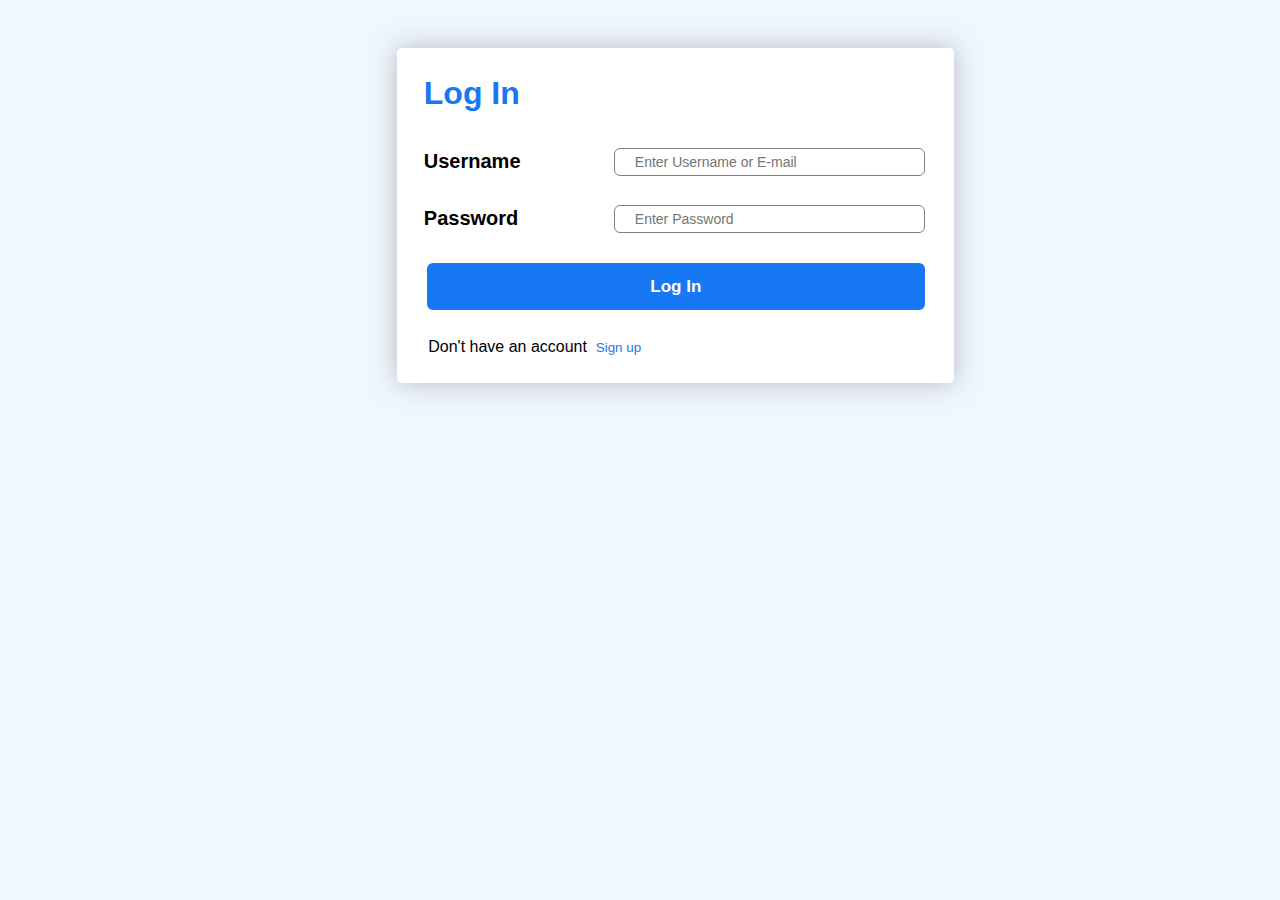
<file: html/index.html>
<!DOCTYPE html>
<html lang="en">
  <head>
    <meta charset="UTF-8" />
    <meta http-equiv="X-UA-Compatible" content="IE=edge" />
    <meta name="viewport" content="width=device-width, initial-scale=1.0" />
    <link rel="stylesheet" href="/style.css" />
    <title>Log in</title>
  </head>
  <body>
    <div class="log">
      <form class="Lfrm">
        <h1 class="ragi">Log In</h1>
        <span class="flexRow">
          <label for="Vusername" class="lab labMar">Username </label>
          <input
            type="text"
            id="Vusername"
            class="inw"
            placeholder="Enter Username or E-mail"
            required
        /></span>

        <span class="flexRow">
          <label for="Vpassword" class="lab labMar">Password</label>
          <input
            type="password"
            id="Vpassword"
            class="inw"
            placeholder="Enter Password"
            required
        /></span>
        <a class="logHref" href="">
          <button type="button" id="Lsub" class="btn hwBtn">Log In</button>
        </a>

        <!-- sign up btn -->
        <p>
          &nbsp;Don't have an account&nbsp;
          <a href="/html/reg.html">
            <button type="button" class="Lbtn JLbtn">Sign up</button></a
          >
        </p>
      </form>
    </div>

    <!-- <script src="/JS/jquery-3.6.0.min.js"></script> -->
    <script
      src="https://code.jquery.com/jquery-3.6.1.js"
      integrity="sha256-3zlB5s2uwoUzrXK3BT7AX3FyvojsraNFxCc2vC/7pNI="
      crossorigin="anonymous"
    ></script>
    <script src="/JS/login.js"></script>
  </body>
</html>
</file>
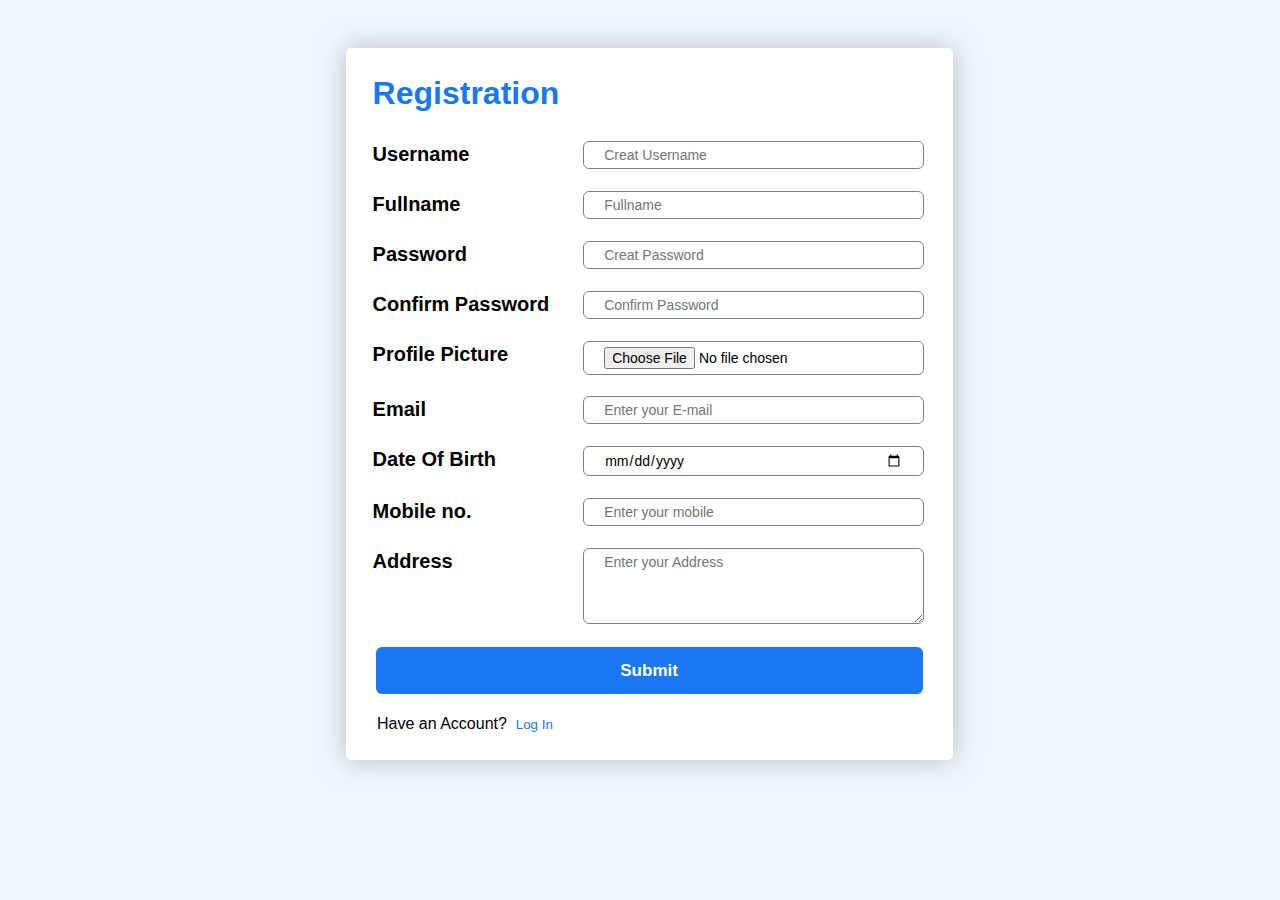
<file: html/reg.html>
<!DOCTYPE html>
<html lang="en">
  <head>
    <meta charset="UTF-8" />
    <meta http-equiv="X-UA-Compatible" content="IE=edge" />
    <meta name="viewport" content="width=device-width, initial-scale=1.0" />
    <link rel="stylesheet" href="/style.css" />
    <title>Registration</title>
  </head>
  <body>
    <div class="cent">
      <form class="frm">
        <h1 class="ragi">Registration</h1>
        <div class="us">
          <span class="flexRow">
            <label for="username" class="lab labMar">Username </label>
            <input
              type="text"
              id="username"
              class="inw"
              placeholder="Creat Username"
              required
            />
          </span>
        </div>

        <div class="fn">
          <span class="flexRow">
            <label for="fullname" class="lab labMar">Fullname </label>
            <input
              type="text"
              id="fullname"
              class="inw"
              placeholder="Fullname"
              required
            />
          </span>
        </div>

        <div class="ps">
          <span class="flexRow">
            <label for="password" class="lab labMar">Password</label>
            <input
              type="password"
              id="password"
              class="inw"
              placeholder="Creat Password"
              required
          /></span>
        </div>

        <div class="cops">
          <span class="flexRow">
            <label for="confPassword" class="lab labMar"
              >Confirm Password</label
            >
            <input
              type="password"
              id="confPassword"
              class="inw"
              placeholder="Confirm Password"
              required
          /></span>
        </div>

        <div class="pimg">
          <span class="flexRow">
            <label for="pimg" class="lab labMar">Profile Picture</label>
            <input
              type="file"
              id="pimg"
              onchange="profileImg(this)"
              class="inw"
              placeholder="Profile Picture"
              accept="image/png , image/gif , image/jpeg"
              required
          /></span>
        </div>

        <div class="vemail">
          <span class="flexRow">
            <label for="email" class="lab labMar">Email </label>
            <input
              type="email"
              id="email"
              class="inw"
              placeholder="Enter your E-mail"
              required
            />
          </span>
        </div>

        <span class="flexRow">
          <label for="dob" class="lab labMar">Date Of Birth </label>
          <input
            type="date"
            id="dob"
            class="inw"
            placeholder="Enter your Date of Birth"
            required
          />
        </span>
        <div class="mob">
          <span class="flexRow">
            <label for="mobile" class="lab labMar">Mobile no. </label>
            <input
              type="number"
              id="mobile"
              class="inw"
              placeholder="Enter your mobile"
              required
          /></span>
        </div>
        <span class="flexRow">
          <label for="add" class="lab labMar">Address </label>
          <textarea
            rows="4"
            cols="44"
            id="add"
            class="inw"
            placeholder="Enter your Address"
            required
          ></textarea>
        </span>

        <a class="regHref" href="">
          <button type="button" id="sub" class="btn hwBtn">Submit</button>
        </a>

        <!-- sign up btn -->
        <p>
          &nbsp;Have an Account?&nbsp;
          <a href="/html/index.html">
            <button type="button" class="Rbtn Lbtn">Log In</button>
          </a>
        </p>
      </form>
    </div>

    <!-- <script src="/JS/jquery-3.6.0.min.js"></script> -->
    <script
      src="https://code.jquery.com/jquery-3.6.1.js"
      integrity="sha256-3zlB5s2uwoUzrXK3BT7AX3FyvojsraNFxCc2vC/7pNI="
      crossorigin="anonymous"
    ></script>
    <script src="/JS/reg.js"></script>
  </body>
</html>
</file>
<file: style.css>
* {
  padding: 0;
  margin: 0;
  font-family: 'Open Sans', sans-serif;
}
html {
  background: aliceblue;
  height: 100%;
  width: 100%;
}
.cent {
  position: absolute;
  top: 0;
  left: 27%;
  z-index: 0;
}
.frm {
  margin: 48px 0px;
  height: 658px;
  width: 553px;
  display: flex;
  flex-direction: column;
  background: white;
  border-radius: 5px;
  padding: 27px;
  justify-content: space-between;
  box-shadow: 0 0 26px 1px #8888;
}
.flexRow {
  display: flex;
  flex-direction: row;
  background: white;
}

.inw {
  width: 299px;
  margin: 2px;
  /* height: 46px; */
  border-radius: 6px;
  font-size: 14px;
  padding: 5px 20px;
  background: white;
  border: 1px solid gray;
}

.btn {
  width: 84px;
  height: 47px;
  margin: 3px;
  border-radius: 6px;
  cursor: pointer;
  font-size: 17px;
  font-weight: bold;
  background: #1877f2;
  color: white;
  border: 1px solid gray;
  border: 0px;
  transition: all 0.5s;
}

.hwBtn {
  width: 547px;
  height: 47px;
}

#Lsub {
  width: 498px;
}

.lab {
  font-size: 20px;
  font-weight: bolder;
  width: 209px;
}
.labMar {
  margin: 4px 0 0 0;
}
table {
  font-family: arial, sans-serif;
  border-collapse: collapse;
  width: 100%;
}

td,
th {
  border: 1px solid #010000;
  text-align: left;
  padding: 8px;
}

tr:nth-child(odd) {
  background-color: #ffffff;
}
tr:nth-child(even) {
  background-color: #cecece;
}
.editbtn {
  width: 32px;
  height: 31px;
  border-radius: 26px;
  background: #e80000;
  cursor: pointer;
  border: 1.2px solid;
}
.Uedit {
  display: flex;
  justify-content: space-between;
}
.Uedit h1 {
  background: #f0f0fe;
}

/* hiden */
.Idfrm {
  display: flex;
  flex-direction: column;
  background: white;
  border-radius: 5px;
  padding: 27px;
  justify-content: space-between;
  box-shadow: 0 4rem 6rem rgba(0, 0, 0, 0.3);
  position: fixed;
  top: 50%;
  left: 50%;
  z-index: 1000;
  transform: translate(-50%, -50%);
  transition: all 0.5s;
}

.over {
  position: fixed;
  top: 0;
  left: 0;
  width: 100%;
  height: 100%;
  background-color: rgba(0, 0, 0, 0.5);
  backdrop-filter: blur(4px);
  z-index: 100;
  transition: all 0.5s;
}
.hide {
  visibility: hidden;
  opacity: 0;
}

/* ragistration */

.tableCont {
  position: absolute;
  height: 100%;
  width: 100%;
  top: 0;
}

.ragi {
  color: #1877f2;
  margin-bottom: 9px;
}

/* login */
.Lfrm {
  position: absolute;
  top: 0;
  left: 31%;
  z-index: 0;
  margin: 48px 0px;
  height: 281px;
  width: 503px;
  display: flex;
  flex-direction: column;
  background: white;
  border-radius: 5px;
  padding: 27px;
  justify-content: space-between;
  box-shadow: 0 0 26px 1px #8888;
}

.Lbtn {
  color: #1877f2;
  background: transparent;
  border: 0;
  cursor: pointer;
}

/* ontabel */
.onTable {
  display: flex;
  justify-content: space-between;
}

/* registration error */
.color {
  border: 2px solid #f04242;
  box-shadow: 0 0 5px 0px red;
}

.erorCl {
  color: red;
  position: relative;
  left: 217px;
}

/* profile */

.name {
  background: white;
  height: 42px;
  /* width: 216px; */
  border-radius: 2px;
  box-shadow: 0 0 6px 0px;
  margin: 16px 0;
  display: flex;
  padding: 18px;
}

.imgCl {
  height: 56px;
  width: 55px;
  border-radius: 34px;
  margin: -7px 0px;
  border: 0.2px solid darkgray;
}

.greetP {
  margin: 0 24px;
}
div nav {
  margin: 9px 0;
}
div nav ul {
  list-style-type: none;
  display: flex;
}

div nav ul li {
  margin: 0 25px;
}
div nav ul li a {
  text-decoration: none;
  color: black;
}
div nav ul li a:hover {
  font-weight: bold;
}

.navBar {
  display: flex;
  justify-content: space-evenly;
  padding: 3px 0;
  background-color: #2874f0;
  position: sticky;
  z-index: 5;
  top: 0;
}

.proBtn {
  border-radius: 34px;
  cursor: pointer;
  border: 0px;
}
.proBtn img {
  height: 40px;
}
.proSlide {
  display: flex;
  justify-content: end;
}

/* profile form */
.pform {
  display: flex;
  flex-direction: column;
  background: whitesmoke;
  width: 400px;
  padding: 20px;
  border-radius: 3px;
  margin: 21px 18px;
  border: 1px solid grey;
}

/* product */
.productSec {
  display: grid;
  grid-template-columns: 300px 300px 300px 300px;
  grid-template-rows: 300px;
  column-gap: 20px;
  row-gap: 20px;
  padding: 36px 0;
}
.pdt {
  display: flex;
  justify-content: center;
  flex-direction: column;
  align-items: center;
  background-color: white;
}

.pdt p {
  padding: 6px 0;
  text-align: center;
}

.productImg {
  height: 170px;
  width: 170px;
  object-fit: cover;
}

.slidBtn {
  border: 1px solid grey;
  background: whitesmoke;
  cursor: pointer;
  margin: 0 16px;
  border-radius: 3px;
  padding: 0 14px;
  box-shadow: 0 0 2px 0px;
}

.editImg {
  height: 155px;
  width: 155px;
  position: relative;
  right: 5px;
  bottom: 24px;
}

.newbtn {
  height: 33px;
  width: 72px;
}

.editcross {
  position: relative;
  bottom: -5px;
  left: 121px;
  background: #ff3e3e;
  border-radius: 26px;
  height: 23px;
  width: 22px;
  display: flex;
  justify-content: center;
  border: 1px solid;
  cursor: pointer;
  z-index: 2;
}
.custom-file-input {
  background-image: url(https://media.istockphoto.com/vectors/thumbnail-image-vector-graphic-vector-id1147544807?k=20&m=1147544807&s=612x612&w=0&h=pBhz1dkwsCMq37Udtp9sfxbjaMl27JUapoyYpQm0anc=);
  height: 150px;
  width: 150px;
  padding: 0;
  background-size: 150px;
  /* position: absolute;
  top: 156px;
  left: 24px; */
  border-radius: 0;
  cursor: pointer;
}
.custom-file-input::-webkit-file-upload-button {
  visibility: hidden;
}
.custom-file-input::before {
  content: '';
  margin: 0 158px 0 0;
}
.custom-file-input:hover::before {
  border-color: black;
}
.custom-file-input:active::before {
  background: -webkit-linear-gradient(top, #e3e3e3, #f9f9f9);
}
.newLab {
  margin: 9px 0;
}
.forZ {
  position: relative;
  bottom: 156px;
  left: 6px;
  z-index: 1;
}
.pBtn {
  background-color: transparent;
  color: #010000;
  position: relative;
  bottom: 70px;
  font-size: xx-large;
}
.prImg {
  flex-direction: row;
}
.imgA {
  display: contents;
  cursor: pointer;
}
.allImg {
  height: 278px;
  width: 278px;
  margin: 0 19px;
}
.mar {
  padding: 20px 0;
}
.myInp {
  border-radius: 3px;
  font-size: 15px;
  padding: 0px 14px;
  height: 36px;
}
.selc {
  width: 117px;
  border: 1px solid #e0e0e0;
  border-radius: 1px;
  /* -webkit-appearance: none;
  -moz-appearance: none; */
  appearance: none;
  background: #fff
    url([data-uri])
    no-repeat 90% 50%;
  height: 24px;
  font-size: 14px;
  color: #212121;
  line-height: 1;
  padding: 0 5px;
  outline: none;
}
.filter {
  margin: 0 16px;
}
.mltImg {
  display: grid;
  grid-template-columns: 154px 154px 152px;
  grid-template-rows: 164px;
  column-gap: 14px;
}
.crossCl {
  position: relative;
  top: 29px;
  left: 97px;
  font-size: smaller;
  cursor: pointer;
}
#Iusername {
  cursor: no-drop;
}
</file>
